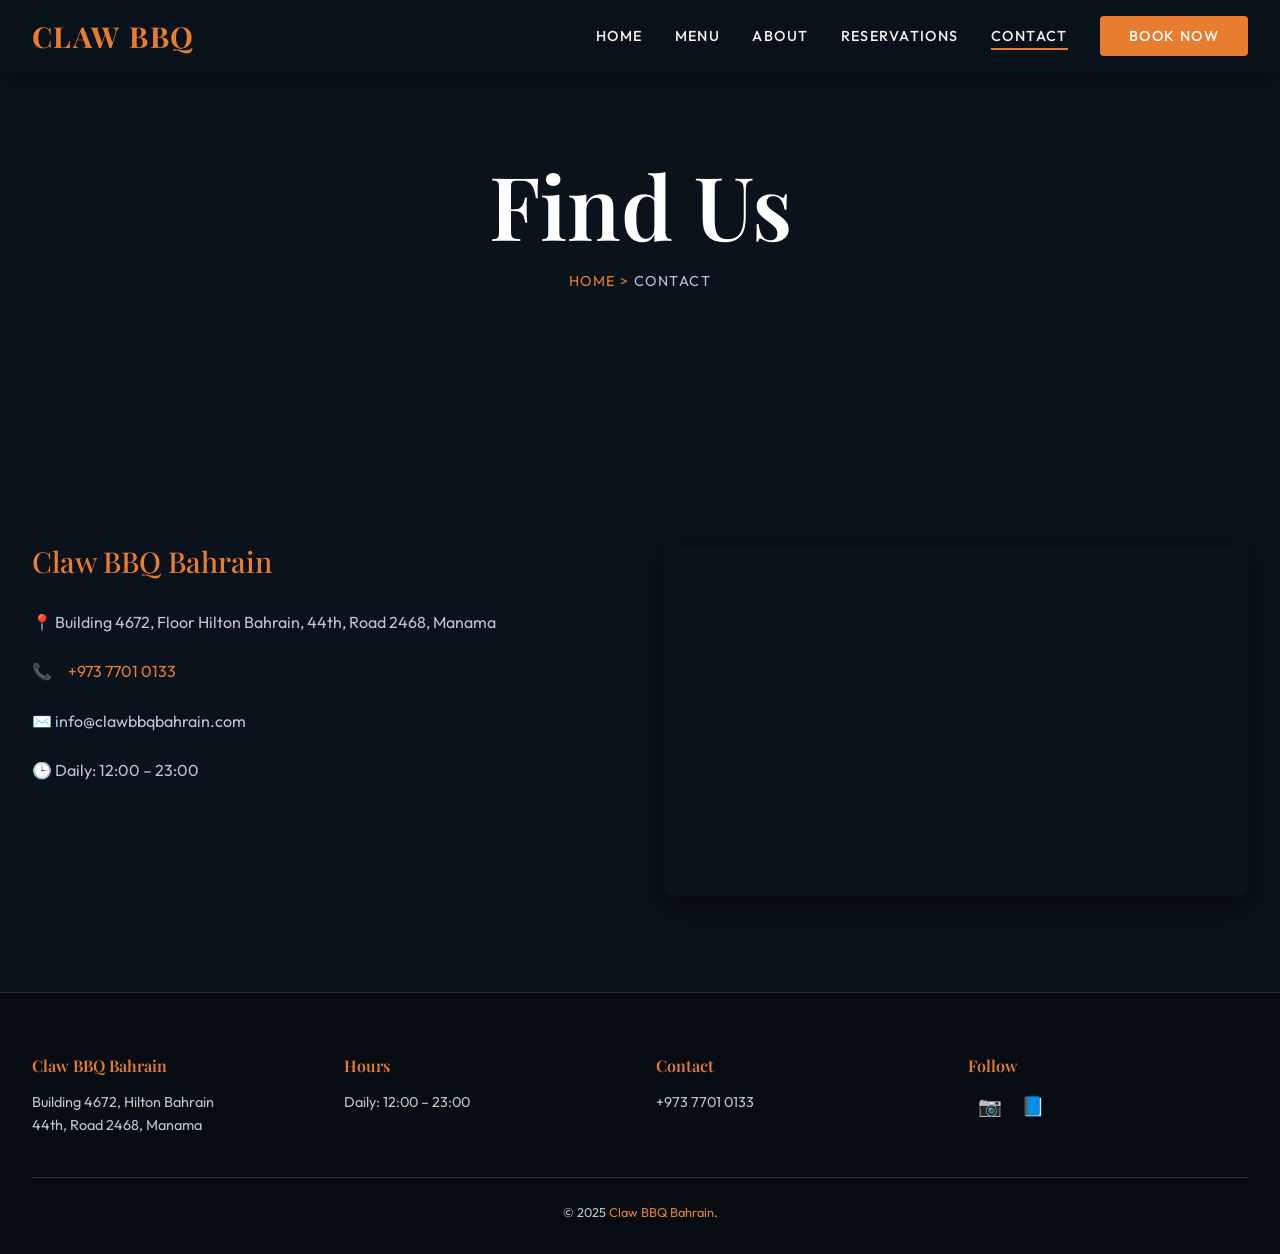
<file: contact.html>
<!DOCTYPE html>
<html lang="en">
<head>
  <meta charset="UTF-8">
  <meta name="viewport" content="width=device-width, initial-scale=1.0">
  <meta name="description" content="Contact Claw BBQ Bahrain in Manama. WhatsApp, map, and opening hours.">
  <title>Contact | Claw BBQ Bahrain</title>
  <link rel="stylesheet" href="style.css">
</head>
<body>
  <nav class="navbar">
    <a href="index.html" class="logo">CLAW BBQ</a>
    <ul class="nav-links">
      <li><a href="index.html">Home</a></li>
      <li><a href="menu.html">Menu</a></li>
      <li><a href="about.html">About</a></li>
      <li><a href="reservation.html">Reservations</a></li>
      <li><a href="contact.html" class="active">Contact</a></li>
      <li><a href="reservation.html" class="nav-cta">Book Now</a></li>
    </ul>
    <button class="hamburger" aria-label="Menu"><span></span><span></span><span></span></button>
  </nav>

  <section class="page-hero" style="background-image: url('https://images.unsplash.com/photo-1466978913421-dad2ebd01d17?w=1600&q=80');">
    <div class="page-hero-content reveal">
      <h1>Find Us</h1>
      <p class="breadcrumb"><a href="index.html">Home</a> &gt; <span>Contact</span></p>
    </div>
  </section>

  <section class="section">
    <div class="container">
      <div class="contact-grid reveal">
        <div class="contact-info">
          <h3>Claw BBQ Bahrain</h3>
          <p>📍 Building 4672, Floor Hilton Bahrain, 44th, Road 2468, Manama</p>
          <p>📞 <a href="https://wa.me/97377010133" target="_blank" style="color: var(--accent);">+973 7701 0133</a></p>
          <p>✉️ info@clawbbqbahrain.com</p>
          <p>🕒 Daily: 12:00 – 23:00</p>
        </div>
        <div class="map-embed">
          <iframe src="https://www.google.com/maps/embed?pb=!1m18!1m12!1m3!1d3607.972670667!2d50.588!3d26.235!2m3!1f0!2f0!3f0!3m2!1i1024!2i768!4f13.1!3m3!1m2!1s0x0%3A0x0!2zMjbCsDE0JzA2LjAiTiA1MMKwMzUnMTcuMCJF!5e0!3m2!1sen!2sbh!4v1700000000000" allowfullscreen="" loading="lazy" referrerpolicy="no-referrer-when-downgrade" title="Claw BBQ Location"></iframe>
        </div>
      </div>
    </div>
  </section>

  <footer class="footer">
    <div class="footer-grid">
      <div class="footer-col"><h4>Claw BBQ Bahrain</h4><p>Building 4672, Hilton Bahrain<br>44th, Road 2468, Manama</p></div>
      <div class="footer-col"><h4>Hours</h4><p>Daily: 12:00 – 23:00</p></div>
      <div class="footer-col"><h4>Contact</h4><p><a href="https://wa.me/97377010133" target="_blank">+973 7701 0133</a></p></div>
      <div class="footer-col"><h4>Follow</h4><div class="social-links"><a href="#" aria-label="Instagram">📷</a><a href="#" aria-label="Facebook">📘</a></div></div>
    </div>
    <div class="footer-bottom"><p>&copy; 2025 <span class="accent">Claw BBQ Bahrain</span>.</p></div>
  </footer>
  <script src="script.js" defer></script>
</body>
                                                                                                                 </html>
</file>
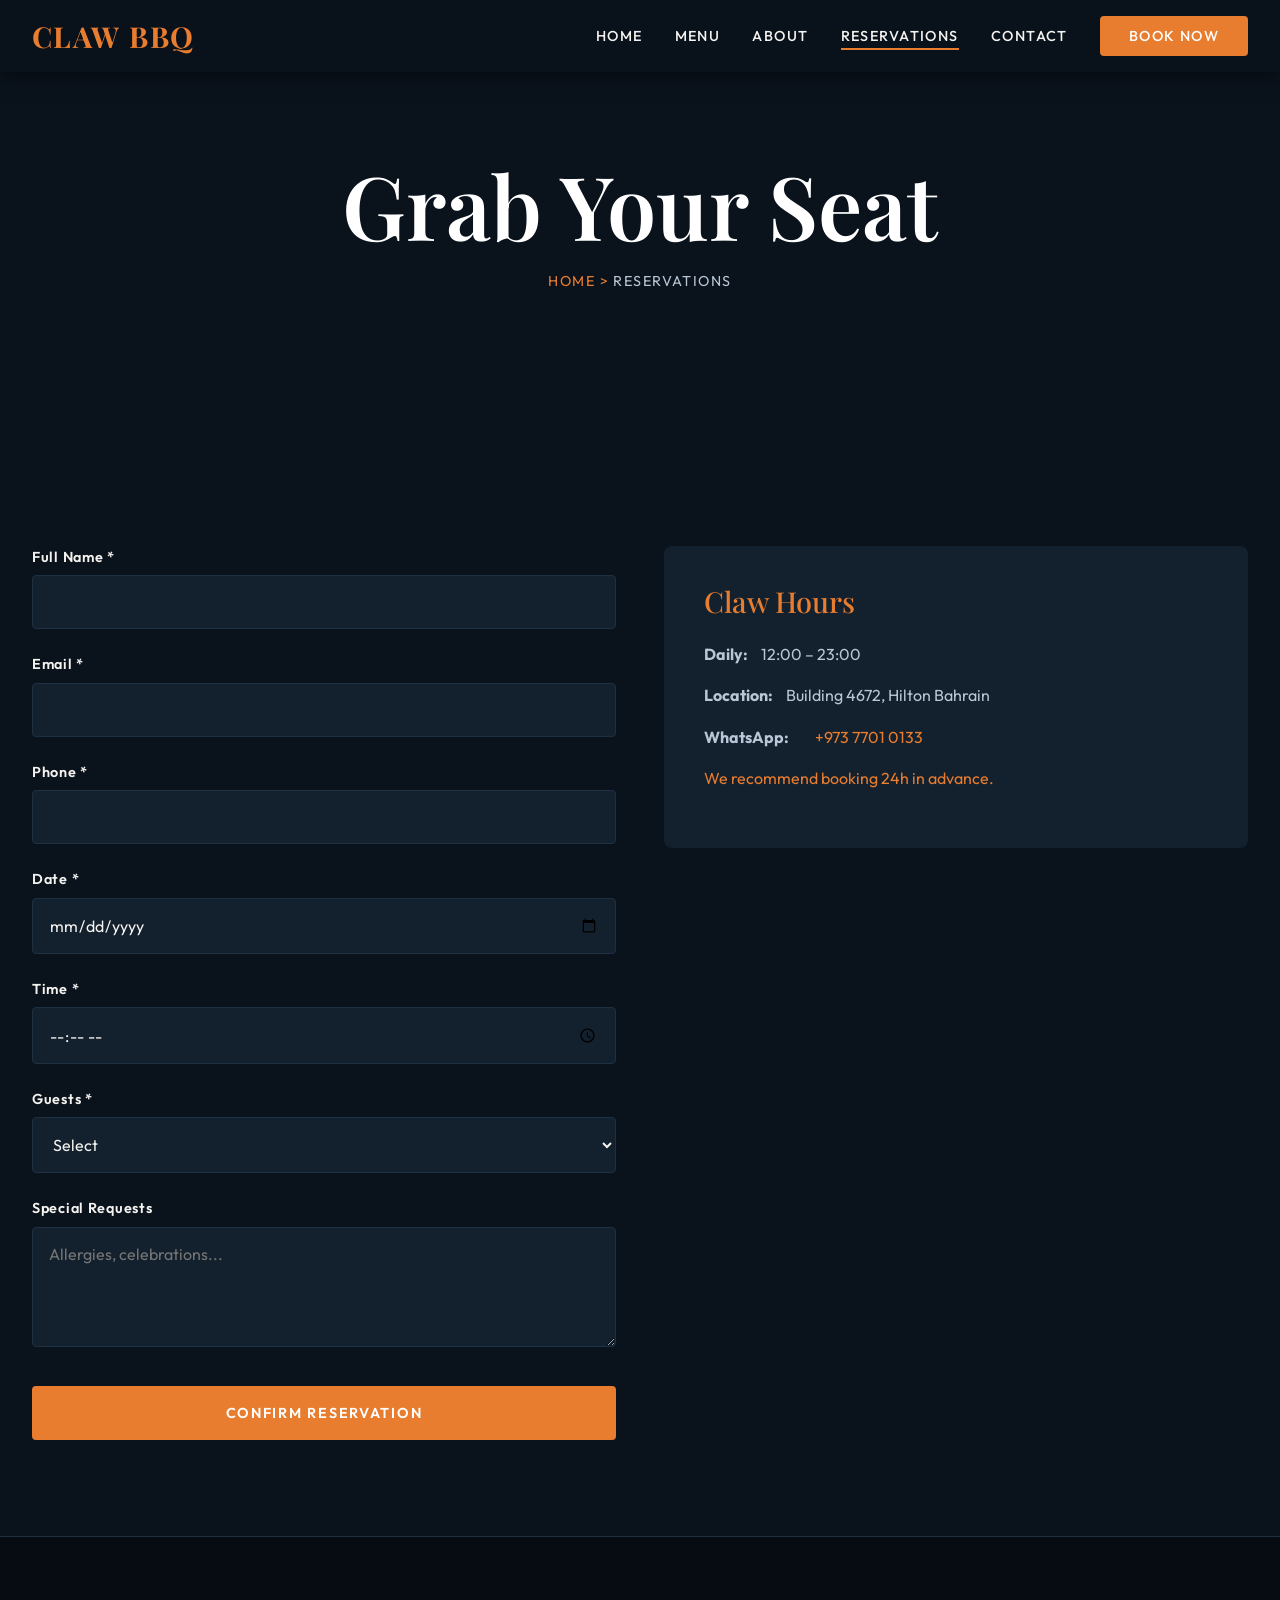
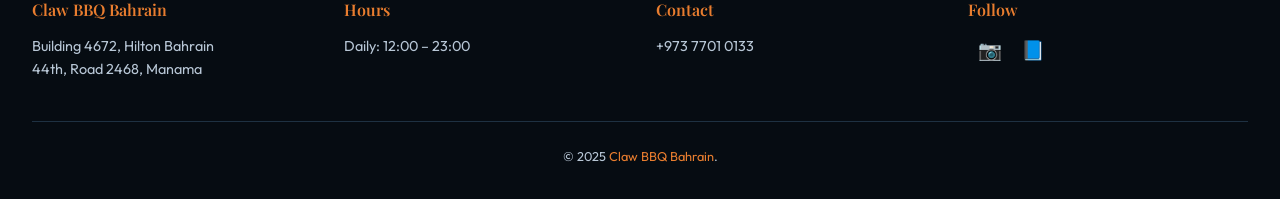
<file: reservation.html>
<!DOCTYPE html>
<html lang="en">
<head>
  <meta charset="UTF-8">
  <meta name="viewport" content="width=device-width, initial-scale=1.0">
  <meta name="description" content="Book a table at Claw BBQ Bahrain. Reserve online or WhatsApp us.">
  <title>Reservations | Claw BBQ Bahrain</title>
  <link rel="stylesheet" href="style.css">
</head>
<body>
  <nav class="navbar">
    <a href="index.html" class="logo">CLAW BBQ</a>
    <ul class="nav-links">
      <li><a href="index.html">Home</a></li>
      <li><a href="menu.html">Menu</a></li>
      <li><a href="about.html">About</a></li>
      <li><a href="reservation.html" class="active">Reservations</a></li>
      <li><a href="contact.html">Contact</a></li>
      <li><a href="reservation.html" class="nav-cta">Book Now</a></li>
    </ul>
    <button class="hamburger" aria-label="Menu"><span></span><span></span><span></span></button>
  </nav>

  <section class="page-hero" style="background-image: url('https://images.unsplash.com/photo-1559339352-11d035aa65de?w=1600&q=80');">
    <div class="page-hero-content reveal">
      <h1>Grab Your Seat</h1>
      <p class="breadcrumb"><a href="index.html">Home</a> &gt; <span>Reservations</span></p>
    </div>
  </section>

  <section class="section">
    <div class="container">
      <div class="reservation-layout reveal">
        <div>
          <div id="reservationFormContainer">
            <form id="reservationForm" class="reservation-form" action="https://formspree.io/f/FORM_ID" method="POST">
              <div class="form-group"><label for="name">Full Name *</label><input type="text" id="name" name="name" required></div>
              <div class="form-group"><label for="email">Email *</label><input type="email" id="email" name="email" required></div>
              <div class="form-group"><label for="phone">Phone *</label><input type="tel" id="phone" name="phone" required></div>
              <div class="form-group"><label for="date">Date *</label><input type="date" id="date" name="date" required></div>
              <div class="form-group"><label for="time">Time *</label><input type="time" id="time" name="time" required></div>
              <div class="form-group"><label for="guests">Guests *</label><select id="guests" name="guests" required><option value="" disabled selected>Select</option><option value="1">1</option><option value="2">2</option><option value="3">3</option><option value="4">4</option><option value="5">5</option><option value="6">6</option><option value="7">7</option><option value="8+">8+</option></select></div>
              <div class="form-group"><label for="special">Special Requests</label><textarea id="special" name="special-requests" placeholder="Allergies, celebrations..."></textarea></div>
              <button type="submit" class="btn btn-primary">Confirm Reservation</button>
            </form>
          </div>
          <div id="confirmationMsg" class="confirmation-msg">
            <div class="check-icon">&#10003;</div>
            <h3>Table Reserved!</h3>
            <p>We’ve received your request. You’ll get a confirmation via WhatsApp or email shortly.</p>
          </div>
        </div>
        <div class="reservation-info">
          <h3>Claw Hours</h3>
          <p><strong>Daily:</strong> 12:00 – 23:00</p>
          <p><strong>Location:</strong> Building 4672, Hilton Bahrain</p>
          <p><strong>WhatsApp:</strong><br><a href="https://wa.me/97377010133" target="_blank" style="color: var(--accent);">+973 7701 0133</a></p>
          <p style="color: var(--accent);">We recommend booking 24h in advance.</p>
        </div>
      </div>
    </div>
  </section>

  <footer class="footer">
    <div class="footer-grid">
      <div class="footer-col"><h4>Claw BBQ Bahrain</h4><p>Building 4672, Hilton Bahrain<br>44th, Road 2468, Manama</p></div>
      <div class="footer-col"><h4>Hours</h4><p>Daily: 12:00 – 23:00</p></div>
      <div class="footer-col"><h4>Contact</h4><p><a href="https://wa.me/97377010133" target="_blank">+973 7701 0133</a></p></div>
      <div class="footer-col"><h4>Follow</h4><div class="social-links"><a href="#" aria-label="Instagram">📷</a><a href="#" aria-label="Facebook">📘</a></div></div>
    </div>
    <div class="footer-bottom"><p>&copy; 2025 <span class="accent">Claw BBQ Bahrain</span>.</p></div>
  </footer>
  <script src="script.js" defer></script>
</body>
                </html>
</file>
<file: style.css>
/* ================================================
   CLAW BBQ BAHRAIN – LUXURY AMERICAN BBQ & CRAB
   STYLE.CSS – Dark Navy & Ember Orange, Mobile-first
   ================================================ */

@import url('https://fonts.googleapis.com/css2?family=Playfair+Display:wght@400;500;600;700&family=Outfit:wght@300;400;500;600&display=swap');

:root {
  --font-heading: 'Playfair Display', serif;
  --font-body: 'Outfit', sans-serif;

  --bg-primary: #0a121c;       /* deepest navy */
  --bg-secondary: #0d1925;     /* ocean depth */
  --bg-card: #13202e;          /* card surface */
  --text-primary: #f5f3ef;     /* soft cream */
  --text-secondary: #b8c7d6;
  --accent: #e87d2f;           /* ember orange */
  --accent-hover: #c96a25;
  --border: #1e3142;
  --overlay: rgba(10, 18, 28, 0.75);

  --max-width: 1280px;
  --gap: clamp(1.5rem, 4vw, 3rem);
  --transition: 0.3s ease;
  --shadow: 0 10px 30px rgba(0,0,0,0.6);
}

* {
  margin: 0;
  padding: 0;
  box-sizing: border-box;
}

html {
  scroll-behavior: smooth;
  font-size: 100%;
}

body {
  font-family: var(--font-body);
  background: var(--bg-primary);
  color: var(--text-primary);
  line-height: 1.6;
  overflow-x: hidden;
  -webkit-font-smoothing: antialiased;
}

img {
  max-width: 100%;
  height: auto;
  display: block;
}

a {
  text-decoration: none;
  color: inherit;
  transition: color var(--transition);
}

ul {
  list-style: none;
}

/* Loader */
#loader {
  position: fixed;
  top: 0; left: 0;
  width: 100%; height: 100%;
  background: var(--bg-primary);
  display: flex;
  align-items: center;
  justify-content: center;
  z-index: 9999;
  transition: opacity 0.5s ease, visibility 0.5s ease;
}

#loader.hidden {
  opacity: 0;
  visibility: hidden;
}

.spinner {
  width: 50px; height: 50px;
  border: 3px solid var(--border);
  border-top-color: var(--accent);
  border-radius: 50%;
  animation: spin 0.8s linear infinite;
}

@keyframes spin { to { transform: rotate(360deg); } }

/* Typography */
h1, h2, h3, h4 {
  font-family: var(--font-heading);
  line-height: 1.1;
  font-weight: 600;
}
h1 { font-size: clamp(3rem, 8vw, 5.5rem); }
h2 { font-size: clamp(2.2rem, 5vw, 3.5rem); margin-bottom: 1.5rem; }
h3 { font-size: clamp(1.2rem, 2.5vw, 1.8rem); font-weight: 500; }

.section-label {
  text-transform: uppercase;
  letter-spacing: 0.15em;
  font-size: 0.85rem;
  color: var(--accent);
  font-weight: 500;
  margin-bottom: 0.8rem;
  display: inline-block;
}

/* Navbar */
.navbar {
  position: fixed;
  top: 0; left: 0;
  width: 100%;
  z-index: 1000;
  padding: 1.2rem 2rem;
  display: flex;
  align-items: center;
  justify-content: space-between;
  background: transparent;
  transition: background var(--transition), padding var(--transition);
  backdrop-filter: blur(5px);
}

.navbar.scrolled {
  background: rgba(10, 18, 28, 0.95);
  padding: 0.8rem 2rem;
  box-shadow: 0 2px 20px rgba(0,0,0,0.5);
}

.logo {
  font-family: var(--font-heading);
  font-size: 1.8rem;
  font-weight: 700;
  color: var(--accent);
  letter-spacing: 0.05em;
}

.nav-links {
  display: flex;
  gap: 2rem;
  align-items: center;
}

.nav-links a {
  font-size: 0.9rem;
  text-transform: uppercase;
  letter-spacing: 0.1em;
  font-weight: 500;
  position: relative;
  padding: 0.3rem 0;
}

.nav-links a::after {
  content: '';
  position: absolute;
  bottom: 0; left: 0;
  width: 0; height: 2px;
  background: var(--accent);
  transition: width var(--transition);
}

.nav-links a:hover::after,
.nav-links a.active::after { width: 100%; }

.nav-cta {
  background: var(--accent);
  color: #fff !important;
  padding: 0.7rem 1.8rem !important;
  border-radius: 4px;
  font-weight: 600;
  transition: background var(--transition);
}

.nav-cta:hover { background: var(--accent-hover); }

.hamburger {
  display: none;
  flex-direction: column;
  gap: 5px;
  background: none;
  border: none;
  cursor: pointer;
}

.hamburger span {
  width: 28px; height: 2px;
  background: var(--text-primary);
  transition: all var(--transition);
}

/* Buttons */
.btn {
  display: inline-block;
  padding: 1rem 2.2rem;
  font-family: var(--font-body);
  font-size: 0.9rem;
  font-weight: 600;
  text-transform: uppercase;
  letter-spacing: 0.12em;
  border-radius: 4px;
  transition: all var(--transition);
  cursor: pointer;
  border: 2px solid transparent;
}

.btn-primary {
  background: var(--accent);
  color: #fff;
  border-color: var(--accent);
}

.btn-primary:hover { background: var(--accent-hover); }

.btn-outline {
  background: transparent;
  border-color: var(--accent);
  color: var(--accent);
}

.btn-outline:hover { background: var(--accent); color: #fff; }

/* Scroll reveal */
.reveal {
  opacity: 0;
  transform: translateY(40px);
  transition: opacity 0.8s ease, transform 0.8s ease;
}

.reveal.visible {
  opacity: 1;
  transform: translateY(0);
}

/* Hero 3D Canvas */
.hero {
  height: 100vh;
  min-height: 650px;
  position: relative;
  display: flex;
  align-items: center;
  justify-content: center;
  text-align: center;
  overflow: hidden;
  background: var(--bg-primary); /* fallback */
}

#hero-canvas {
  position: absolute;
  top: 0; left: 0;
  width: 100%; height: 100%;
  display: block;
  z-index: 0;
}

.hero-overlay {
  position: absolute;
  top: 0; left: 0;
  width: 100%; height: 100%;
  background: rgba(10, 18, 28, 0.7);
  z-index: 1;
}

.hero-content {
  position: relative;
  z-index: 2;
  max-width: 900px;
  padding: 0 2rem;
}

.hero-label {
  text-transform: uppercase;
  letter-spacing: 0.2em;
  font-size: 0.9rem;
  color: var(--accent);
}

.hero-title {
  color: #fff;
  margin: 1rem 0 1.5rem;
}

.hero-subtitle {
  font-size: 1.1rem;
  max-width: 600px;
  margin: 0 auto 2.5rem;
  color: var(--text-secondary);
}

.hero-buttons {
  display: flex;
  gap: 1.2rem;
  justify-content: center;
  flex-wrap: wrap;
}

/* Sections */
.section {
  padding: 6rem 2rem;
}

.container {
  max-width: var(--max-width);
  margin: 0 auto;
}

.section-header {
  text-align: center;
  margin-bottom: 4rem;
}

/* About grid */
.about-grid {
  display: grid;
  grid-template-columns: 1fr 1fr;
  gap: var(--gap);
  align-items: center;
}

.about-text p {
  color: var(--text-secondary);
  margin-bottom: 1.2rem;
  font-size: 1.05rem;
}

.about-image img {
  border-radius: 8px;
  box-shadow: var(--shadow);
  width: 100%;
  height: 100%;
  min-height: 400px;
  object-fit: cover;
}

/* Menu cards */
.menu-grid {
  display: grid;
  grid-template-columns: repeat(auto-fit, minmax(280px, 1fr));
  gap: 2rem;
}

.menu-card {
  background: var(--bg-card);
  border-radius: 8px;
  overflow: hidden;
  box-shadow: var(--shadow);
  transition: transform var(--transition);
}

.menu-card:hover { transform: translateY(-8px); }

.menu-card img {
  width: 100%;
  height: 220px;
  object-fit: cover;
}

.menu-card-content {
  padding: 1.5rem;
}

.menu-card h4 {
  font-size: 1.4rem;
  margin-bottom: 0.5rem;
}

.menu-card p {
  color: var(--text-secondary);
  font-size: 0.9rem;
  margin-bottom: 0.8rem;
}

.price {
  color: var(--accent);
  font-weight: 600;
  font-size: 1.2rem;
}

/* Gallery */
.gallery-grid {
  display: grid;
  grid-template-columns: repeat(auto-fit, minmax(250px, 1fr));
  gap: 1rem;
}

.gallery-grid img {
  width: 100%;
  height: 300px;
  object-fit: cover;
  border-radius: 6px;
  transition: transform var(--transition);
}

.gallery-grid img:hover { transform: scale(1.03); }

/* Testimonials */
.testimonial-cards {
  display: grid;
  grid-template-columns: repeat(auto-fit, minmax(300px, 1fr));
  gap: 2rem;
}

.testimonial-card {
  background: var(--bg-card);
  padding: 2.5rem;
  border-radius: 8px;
  box-shadow: var(--shadow);
  border-left: 4px solid var(--accent);
}

.testimonial-card .quote {
  font-style: italic;
  color: var(--text-secondary);
  margin-bottom: 1.5rem;
  font-size: 1.05rem;
}

.testimonial-card .author {
  font-weight: 600;
  color: var(--accent);
  font-style: normal;
}

/* Reservation CTA */
.reservation-cta {
  text-align: center;
  background: var(--bg-secondary);
  border-top: 1px solid var(--border);
  border-bottom: 1px solid var(--border);
}

.reservation-cta p {
  max-width: 700px;
  margin: 0 auto 2rem;
  color: var(--text-secondary);
  font-size: 1.1rem;
}

/* Footer */
.footer {
  background: #060c12;
  padding: 4rem 2rem 2rem;
  border-top: 1px solid var(--border);
}

.footer-grid {
  display: flex;
  justify-content: space-between;
  flex-wrap: wrap;
  gap: 2rem;
  max-width: var(--max-width);
  margin: 0 auto 2rem;
  text-align: left;
}

.footer-col {
  flex: 1;
  min-width: 200px;
}

.footer-col h4 {
  color: var(--accent);
  margin-bottom: 1rem;
}

.footer-col p, .footer-col a {
  color: var(--text-secondary);
  font-size: 0.9rem;
  display: block;
  margin-bottom: 0.5rem;
}

.footer-col a:hover { color: var(--accent); }

.social-links a {
  display: inline-block;
  margin: 0 0.6rem;
  font-size: 1.2rem;
}

.footer-bottom {
  color: var(--text-secondary);
  font-size: 0.8rem;
  border-top: 1px solid var(--border);
  padding-top: 1.5rem;
  margin-top: 2rem;
  text-align: center;
}

.footer-bottom .accent {
  color: var(--accent);
}

/* Inner pages */
.page-hero {
  height: 50vh;
  min-height: 350px;
  background-size: cover;
  background-position: center;
  position: relative;
  display: flex;
  align-items: center;
  justify-content: center;
  text-align: center;
}

.page-hero::before {
  content: '';
  position: absolute;
  top: 0; left: 0;
  width: 100%; height: 100%;
  background: rgba(10, 18, 28, 0.75);
}

.page-hero-content {
  position: relative;
  z-index: 2;
}

.page-hero-content h1 {
  color: #fff;
}

.breadcrumb {
  color: var(--accent);
  font-size: 0.9rem;
  text-transform: uppercase;
  letter-spacing: 0.1em;
  margin-top: 1rem;
}

.breadcrumb a { color: var(--accent); }
.breadcrumb span { color: var(--text-secondary); }

/* Menu categories */
.menu-category {
  margin-top: 3rem;
}

.menu-category-title {
  font-family: var(--font-heading);
  font-size: 2rem;
  color: var(--accent);
  border-bottom: 2px solid var(--accent);
  padding-bottom: 0.5rem;
  margin-bottom: 2rem;
  display: inline-block;
}

/* Team */
.team-grid {
  display: grid;
  grid-template-columns: repeat(auto-fit, minmax(250px, 1fr));
  gap: 2rem;
  margin-top: 3rem;
}

.team-card {
  text-align: center;
  background: var(--bg-card);
  padding: 2rem;
  border-radius: 8px;
  box-shadow: var(--shadow);
}

.team-card img {
  width: 180px; height: 180px;
  border-radius: 50%;
  object-fit: cover;
  margin: 0 auto 1rem;
  border: 3px solid var(--accent);
}

.team-card h4 { margin-bottom: 0.3rem; }
.team-card .role {
  color: var(--accent);
  font-size: 0.85rem;
  text-transform: uppercase;
  letter-spacing: 0.1em;
}

/* Reservation form */
.reservation-layout {
  display: grid;
  grid-template-columns: 1fr 1fr;
  gap: 3rem;
}

.form-group {
  margin-bottom: 1.5rem;
}

.form-group label {
  display: block;
  font-weight: 600;
  font-size: 0.9rem;
  margin-bottom: 0.4rem;
  color: var(--text-primary);
  letter-spacing: 0.05em;
}

.reservation-form input,
.reservation-form textarea,
.reservation-form select {
  width: 100%;
  padding: 1rem;
  background: var(--bg-card);
  border: 1px solid var(--border);
  color: var(--text-primary);
  font-family: var(--font-body);
  font-size: 1rem;
  border-radius: 4px;
  transition: border-color var(--transition);
}

.reservation-form input:focus,
.reservation-form textarea:focus,
.reservation-form select:focus {
  border-color: var(--accent);
  outline: none;
}

.reservation-form textarea {
  min-height: 120px;
  resize: vertical;
}

.reservation-form button {
  width: 100%;
  margin-top: 0.5rem;
}

.reservation-info {
  background: var(--bg-card);
  padding: 2.5rem;
  border-radius: 8px;
  height: fit-content;
}

.reservation-info h3 {
  margin-bottom: 1.5rem;
  color: var(--accent);
}

.reservation-info p {
  color: var(--text-secondary);
  margin-bottom: 1rem;
  display: flex;
  align-items: flex-start;
  gap: 0.8rem;
}

/* Confirmation */
.confirmation-msg {
  display: none;
  background: var(--bg-card);
  padding: 3rem;
  text-align: center;
  border-radius: 8px;
  border: 2px solid var(--accent);
}

.confirmation-msg .check-icon {
  font-size: 3rem;
  color: var(--accent);
  margin-bottom: 1rem;
}

/* Contact page */
.contact-grid {
  display: grid;
  grid-template-columns: 1fr 1fr;
  gap: 3rem;
}

.contact-info h3 {
  margin-bottom: 2rem;
  color: var(--accent);
}

.contact-info p {
  margin-bottom: 1.5rem;
  display: flex;
  align-items: center;
  gap: 1rem;
  color: var(--text-secondary);
}

.map-embed {
  border-radius: 8px;
  overflow: hidden;
  box-shadow: var(--shadow);
  height: 350px;
}

.map-embed iframe {
  width: 100%; height: 100%;
  border: none;
}

/* Responsive */
@media (max-width: 768px) {
  .hamburger { display: flex; z-index: 1001; }
  .nav-links {
    position: fixed;
    top: 0; right: -100%;
    width: 75%; height: 100vh;
    background: var(--bg-primary);
    flex-direction: column;
    justify-content: center;
    padding: 2rem;
    transition: right 0.4s ease;
    box-shadow: -5px 0 20px rgba(0,0,0,0.5);
  }
  .nav-links.active { right: 0; }

  .about-grid,
  .reservation-layout,
  .contact-grid {
    grid-template-columns: 1fr;
  }

  .hero-title { font-size: clamp(2.2rem, 6vw, 3.5rem); }
  .section { padding: 4rem 1.5rem; }

  /* Hide 3D canvas on mobile for performance, show static image */
  #hero-canvas { display: none; }
  .hero {
    background: url('https://images.unsplash.com/photo-1555939594-58d7cb561ad1?w=1600&q=80') center/cover no-repeat;
  }
}

@media (max-width: 480px) {
  .hero-buttons { flex-direction: column; align-items: center; }
  .hero-buttons .btn { width: 100%; text-align: center; }
  .footer-grid { flex-direction: column; text-align: center; }
}
</file>
